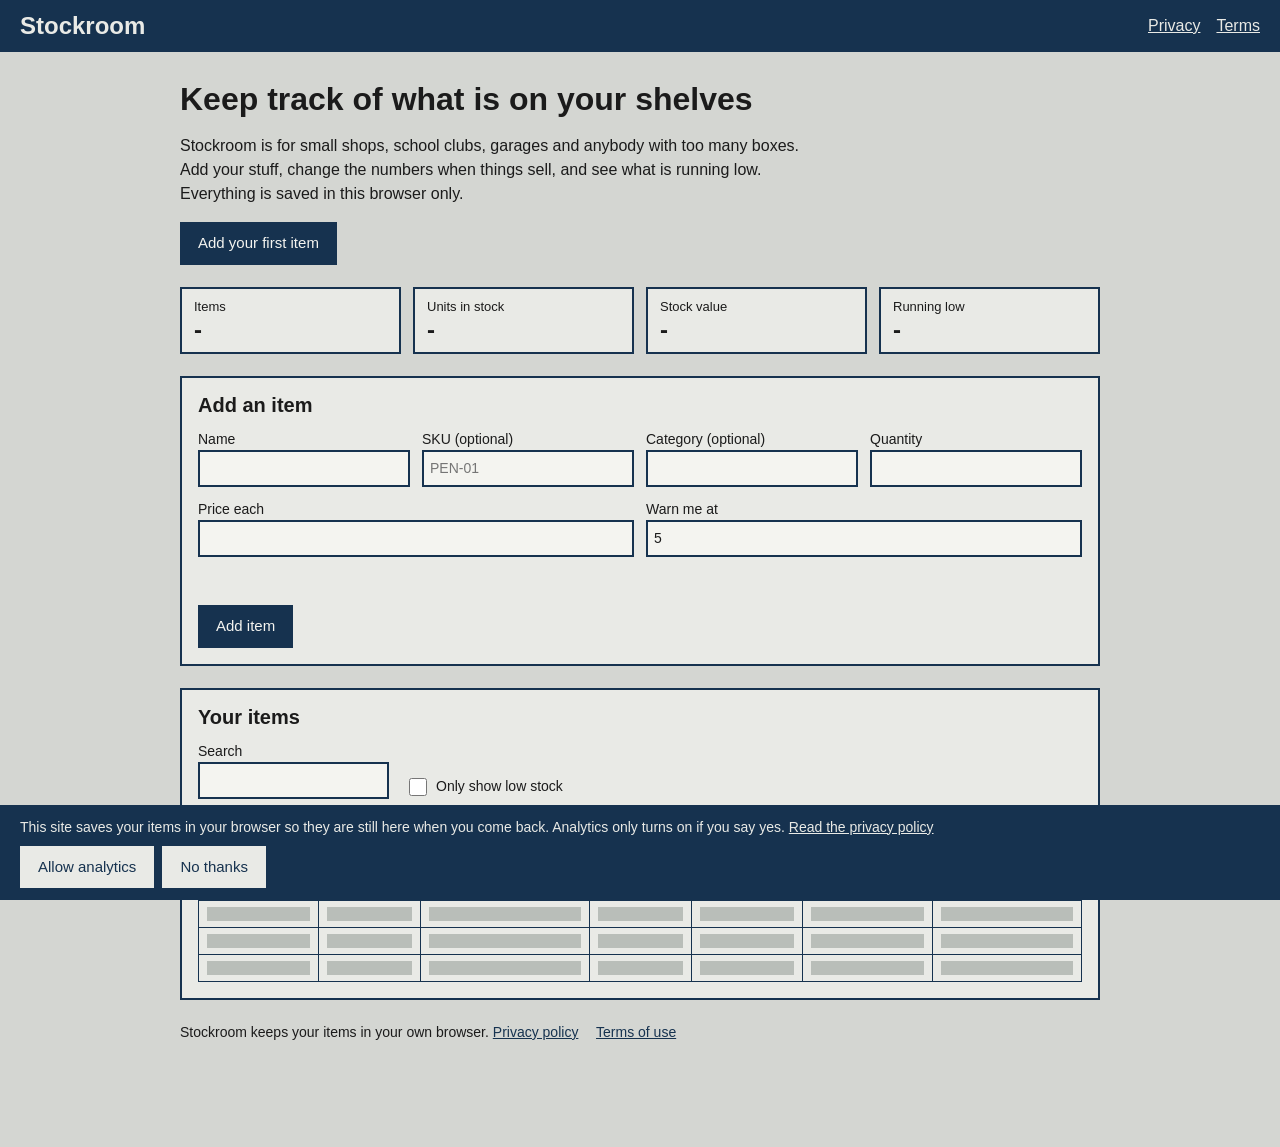
<file: index.html>
<!DOCTYPE html>
<html lang="en">
<head>
<meta charset="utf-8">
<meta name="viewport" content="width=device-width, initial-scale=1">
<meta http-equiv="Content-Security-Policy" content="default-src 'self'; script-src 'self'; style-src 'self'; img-src 'self' data:; object-src 'none'; base-uri 'none'; form-action 'self'">
<title>Stockroom - Simple Inventory Tracker for Small Shops</title>
<meta name="description" content="Stockroom is a free inventory tracker for small shops, school clubs and home businesses. Add items, update counts and see what is running low.">
<link rel="canonical" href="https://yinventorymanagement.netlify.app/">
<meta property="og:type" content="website">
<meta property="og:title" content="Stockroom - Simple Inventory Tracker">
<meta property="og:description" content="Keep track of what is on your shelves. Free, no signup.">
<meta property="og:image" content="https://yinventorymanagement.netlify.app/preview.png">
<meta property="og:image:alt" content="Stockroom inventory tracker">
<meta name="twitter:card" content="summary_large_image">
<link rel="icon" href="favicon.ico?v=2" sizes="32x32">
<link rel="icon" href="favicon.svg?v=2" type="image/svg+xml">
<link rel="apple-touch-icon" href="apple-touch-icon.png">
<link rel="stylesheet" href="style.css">
</head>
<body>
<header class="top">
  <a class="logo" href="index.html">Stockroom</a>
  <nav><a href="privacy.html">Privacy</a><a href="terms.html">Terms</a></nav>
</header>

<main>
  <section class="intro">
    <h1>Keep track of what is on your shelves</h1>
    <p>Stockroom is for small shops, school clubs, garages and anybody with too many boxes. Add your stuff, change the numbers when things sell, and see what is running low. Everything is saved in this browser only.</p>
    <a class="btn" id="cta" href="#add">Add your first item</a>
  </section>

  <dl class="stats">
    <div><dt>Items</dt><dd id="sItems">-</dd></div>
    <div><dt>Units in stock</dt><dd id="sUnits">-</dd></div>
    <div><dt>Stock value</dt><dd id="sValue">-</dd></div>
    <div><dt>Running low</dt><dd id="sLow">-</dd></div>
  </dl>

  <section class="box" id="add">
    <h2 id="formTitle">Add an item</h2>
    <form id="itemForm" novalidate autocomplete="off">
      <input type="hidden" id="itemId" value="">
      <label>Name <input id="name" maxlength="60" required></label>
      <label>SKU (optional) <input id="sku" maxlength="20" placeholder="PEN-01"></label>
      <label>Category (optional) <input id="cat" maxlength="30"></label>
      <label>Quantity <input id="qty" type="number" inputmode="numeric" min="0" max="1000000" step="1" required></label>
      <label>Price each <input id="price" type="number" inputmode="decimal" min="0" max="10000000" step="0.01" required></label>
      <label>Warn me at <input id="min" type="number" inputmode="numeric" min="0" max="1000000" step="1" value="5" required></label>
      <div class="trap" aria-hidden="true"><label>Leave this empty <input id="website" tabindex="-1" autocomplete="off"></label></div>
      <p id="formMsg" role="alert"></p>
      <div><button type="submit" id="saveBtn">Add item</button><button type="button" id="cancelBtn" hidden>Cancel edit</button></div>
    </form>
  </section>

  <section class="box" id="list">
    <h2>Your items</h2>
    <div class="tools">
      <label>Search <input id="search" type="search" maxlength="60"></label>
      <label class="check"><input type="checkbox" id="lowOnly"> Only show low stock</label>
    </div>
    <div class="wrap">
      <table>
        <caption class="gone">Inventory items</caption>
        <thead><tr><th scope="col">Name</th><th scope="col">SKU</th><th scope="col">Category</th><th scope="col">Qty</th><th scope="col">Price</th><th scope="col">Status</th><th scope="col">Actions</th></tr></thead>
        <tbody id="rows"></tbody>
      </table>
    </div>
    <p id="empty" hidden>Nothing to show yet. Use the form above to add your first item.</p>
  </section>
</main>

<footer>
  <p>Stockroom keeps your items in your own browser. <a href="privacy.html">Privacy policy</a> <a href="terms.html">Terms of use</a></p>
</footer>

<div id="cookie" class="cookie" hidden role="dialog" aria-label="Cookie notice">
  <p>This site saves your items in your browser so they are still here when you come back. Analytics only turns on if you say yes. <a href="privacy.html">Read the privacy policy</a></p>
  <button type="button" id="yes">Allow analytics</button><button type="button" id="no">No thanks</button>
</div>

<script src="app.js"></script>
</body>
</html>
</file>
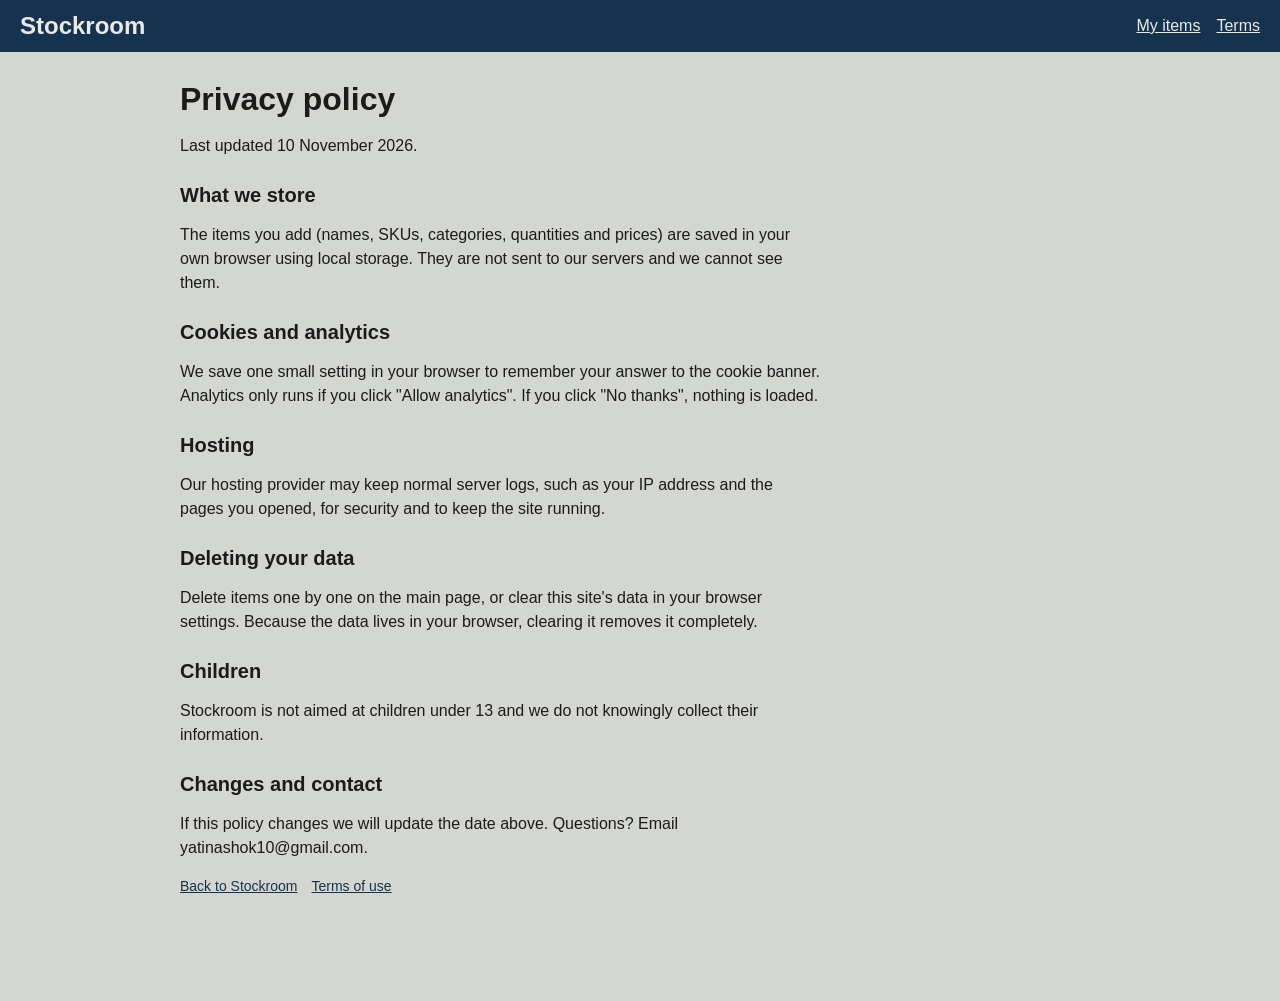
<file: privacy.html>
<!DOCTYPE html>
<html lang="en">
<head>
<meta charset="utf-8">
<meta name="viewport" content="width=device-width, initial-scale=1">
<title>Privacy Policy - Stockroom</title>
<meta name="description" content="What Stockroom stores, where it is kept and how to delete it.">
<link rel="icon" href="favicon.ico?v=2" sizes="32x32">
<link rel="icon" href="favicon.svg?v=2" type="image/svg+xml">
<link rel="apple-touch-icon" href="apple-touch-icon.png">
<link rel="stylesheet" href="style.css">
</head>
<body>
<header class="top">
  <a class="logo" href="index.html">Stockroom</a>
  <nav><a href="index.html">My items</a><a href="terms.html">Terms</a></nav>
</header>
<main class="text">
  <h1>Privacy policy</h1>
  <p>Last updated 10 November 2026.</p>

  <h2>What we store</h2>
  <p>The items you add (names, SKUs, categories, quantities and prices) are saved in your own browser using local storage. They are not sent to our servers and we cannot see them.</p>

  <h2>Cookies and analytics</h2>
  <p>We save one small setting in your browser to remember your answer to the cookie banner. Analytics only runs if you click "Allow analytics". If you click "No thanks", nothing is loaded.</p>

  <h2>Hosting</h2>
  <p>Our hosting provider may keep normal server logs, such as your IP address and the pages you opened, for security and to keep the site running.</p>

  <h2>Deleting your data</h2>
  <p>Delete items one by one on the main page, or clear this site's data in your browser settings. Because the data lives in your browser, clearing it removes it completely.</p>

  <h2>Children</h2>
  <p>Stockroom is not aimed at children under 13 and we do not knowingly collect their information.</p>

  <h2>Changes and contact</h2>
  <p>If this policy changes we will update the date above. Questions? Email yatinashok10@gmail.com.</p>
</main>
<footer><p><a href="index.html">Back to Stockroom</a><a href="terms.html">Terms of use</a></p></footer>
</body>
</html>
</file>
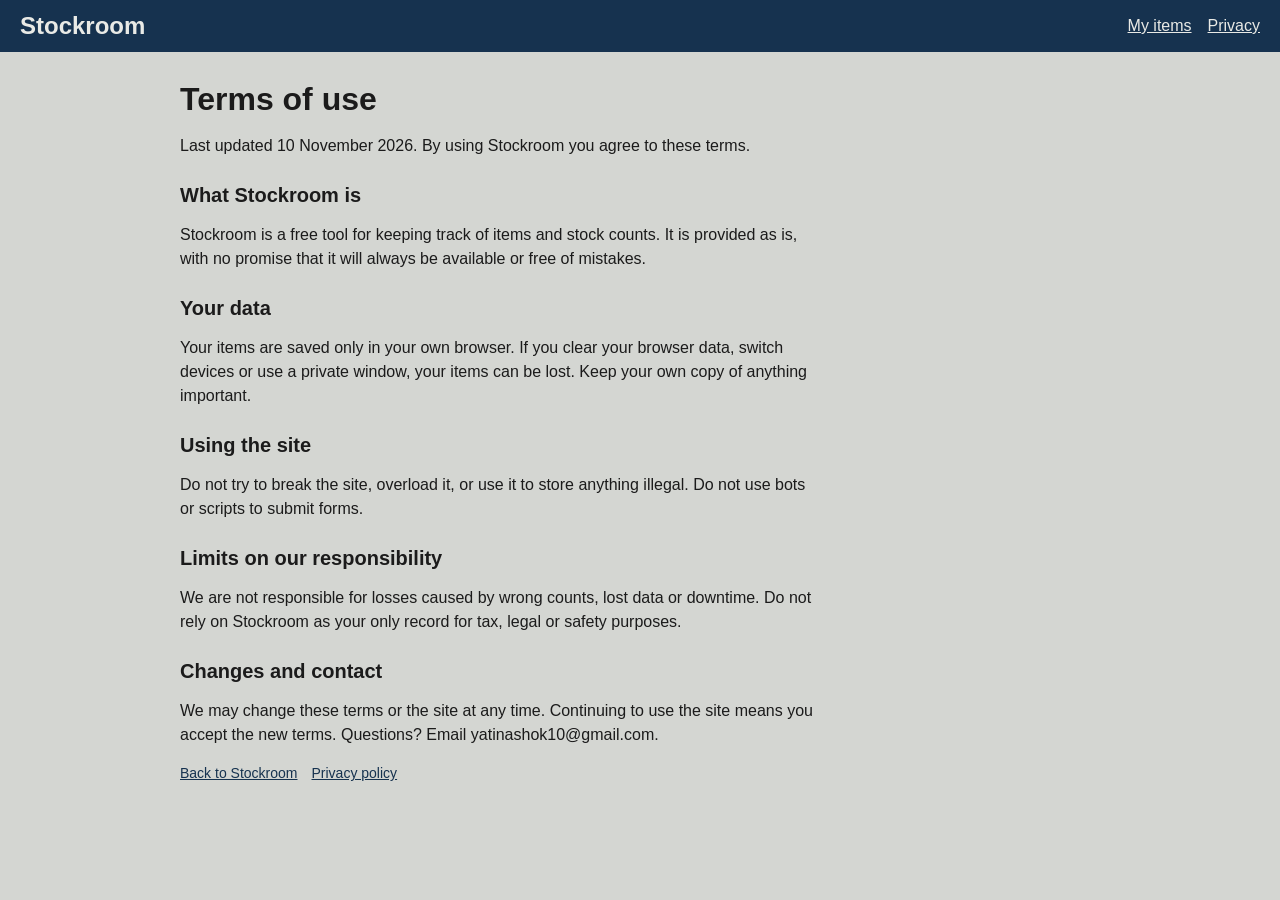
<file: terms.html>
<!DOCTYPE html>
<html lang="en">
<head>
<meta charset="utf-8">
<meta name="viewport" content="width=device-width, initial-scale=1">
<title>Terms of Use - Stockroom</title>
<meta name="description" content="The rules for using Stockroom, the free inventory tracker.">
<link rel="icon" href="favicon.ico?v=2" sizes="32x32">
<link rel="icon" href="favicon.svg?v=2" type="image/svg+xml">
<link rel="apple-touch-icon" href="apple-touch-icon.png">
<link rel="stylesheet" href="style.css">
</head>
<body>
<header class="top">
  <a class="logo" href="index.html">Stockroom</a>
  <nav><a href="index.html">My items</a><a href="privacy.html">Privacy</a></nav>
</header>
<main class="text">
  <h1>Terms of use</h1>
  <p>Last updated 10 November 2026. By using Stockroom you agree to these terms.</p>

  <h2>What Stockroom is</h2>
  <p>Stockroom is a free tool for keeping track of items and stock counts. It is provided as is, with no promise that it will always be available or free of mistakes.</p>

  <h2>Your data</h2>
  <p>Your items are saved only in your own browser. If you clear your browser data, switch devices or use a private window, your items can be lost. Keep your own copy of anything important.</p>

  <h2>Using the site</h2>
  <p>Do not try to break the site, overload it, or use it to store anything illegal. Do not use bots or scripts to submit forms.</p>

  <h2>Limits on our responsibility</h2>
  <p>We are not responsible for losses caused by wrong counts, lost data or downtime. Do not rely on Stockroom as your only record for tax, legal or safety purposes.</p>

  <h2>Changes and contact</h2>
  <p>We may change these terms or the site at any time. Continuing to use the site means you accept the new terms. Questions? Email yatinashok10@gmail.com.</p>
</main>
<footer><p><a href="index.html">Back to Stockroom</a><a href="privacy.html">Privacy policy</a></p></footer>
</body>
</html>
</file>
<file: style.css>
*{box-sizing:border-box}
[hidden]{display:none!important}
body{margin:0;background:#d4d6d2;color:#1b1b1b;font:16px/1.5 Verdana,Tahoma,sans-serif}
a{color:#16324f}
:focus-visible{outline:3px solid #16324f;outline-offset:2px}
.top{display:flex;flex-wrap:wrap;justify-content:space-between;align-items:center;gap:8px;padding:12px 20px;background:#16324f}
.top a,.cookie a{color:#e9eae6}
.top a:focus-visible,.cookie :focus-visible{outline-color:#e9eae6}
.top nav a{margin-left:16px}
.top .logo{font:bold 24px "Trebuchet MS",Verdana,sans-serif;text-decoration:none;margin:0}
main,footer{max-width:960px;margin:0 auto;padding:0 20px}
h1{font:bold 32px/1.2 "Trebuchet MS",Verdana,sans-serif;margin:28px 0 10px}
h2{font:bold 20px "Trebuchet MS",Verdana,sans-serif;margin:0 0 12px}
.intro p,.text p{max-width:640px}
.text h2{margin-top:26px}
.btn,button{font:inherit;font-size:15px;background:#16324f;color:#f4f4f0;border:2px solid #16324f;border-radius:0;padding:8px 16px;margin:0 8px 0 0;cursor:pointer;text-decoration:none;display:inline-block}
td button,#cancelBtn{background:#e9eae6;color:#16324f}
td button{padding:2px 8px;font-size:13px;margin:2px 4px 2px 0}
.stats{display:flex;flex-wrap:wrap;gap:12px;margin:22px 0}
.stats div{flex:1 1 150px;border:2px solid #16324f;background:#e9eae6;padding:8px 12px}
.stats dt{font-size:13px}
.stats dd{margin:0;font:bold 24px "Trebuchet MS",Verdana,sans-serif}
.box{background:#e9eae6;border:2px solid #16324f;padding:16px;margin:22px 0}
form{display:flex;flex-wrap:wrap;gap:12px}
form label{display:flex;flex-direction:column;flex:1 1 150px;font-size:14px}
input{font:inherit;padding:6px;border:2px solid #16324f;border-radius:0;background:#f4f4f0;color:#1b1b1b;min-width:0}
input[type=checkbox]{width:18px;height:18px;padding:0}
#formMsg{flex-basis:100%;margin:0;min-height:1.5em}
.bad{color:#9b1c1c;font-weight:bold}
.trap{position:absolute;left:-9999px}
.gone{position:absolute;left:-9999px}
.tools{display:flex;flex-wrap:wrap;gap:16px;align-items:flex-end;margin-bottom:12px}
.tools label{display:flex;flex-direction:column;font-size:14px}
.tools .check{flex-direction:row;align-items:center;gap:6px}
.wrap{overflow-x:auto}
table{width:100%;border-collapse:collapse;font-size:14px}
th,td{border:1px solid #16324f;padding:6px 8px;text-align:left;vertical-align:middle}
th{background:#bfc4c0}
.low{background:#e0a100;font-weight:bold}
.skel{display:block;height:14px;min-width:30px;background:#b9beb9}
footer{padding-bottom:90px;font-size:14px}
footer a{margin-right:14px}
.cookie{position:fixed;left:0;right:0;bottom:0;background:#16324f;color:#e9eae6;padding:12px 20px}
.cookie p{margin:0 0 8px;font-size:14px}
.cookie button{background:#e9eae6;color:#16324f;border-color:#e9eae6}
</file>
